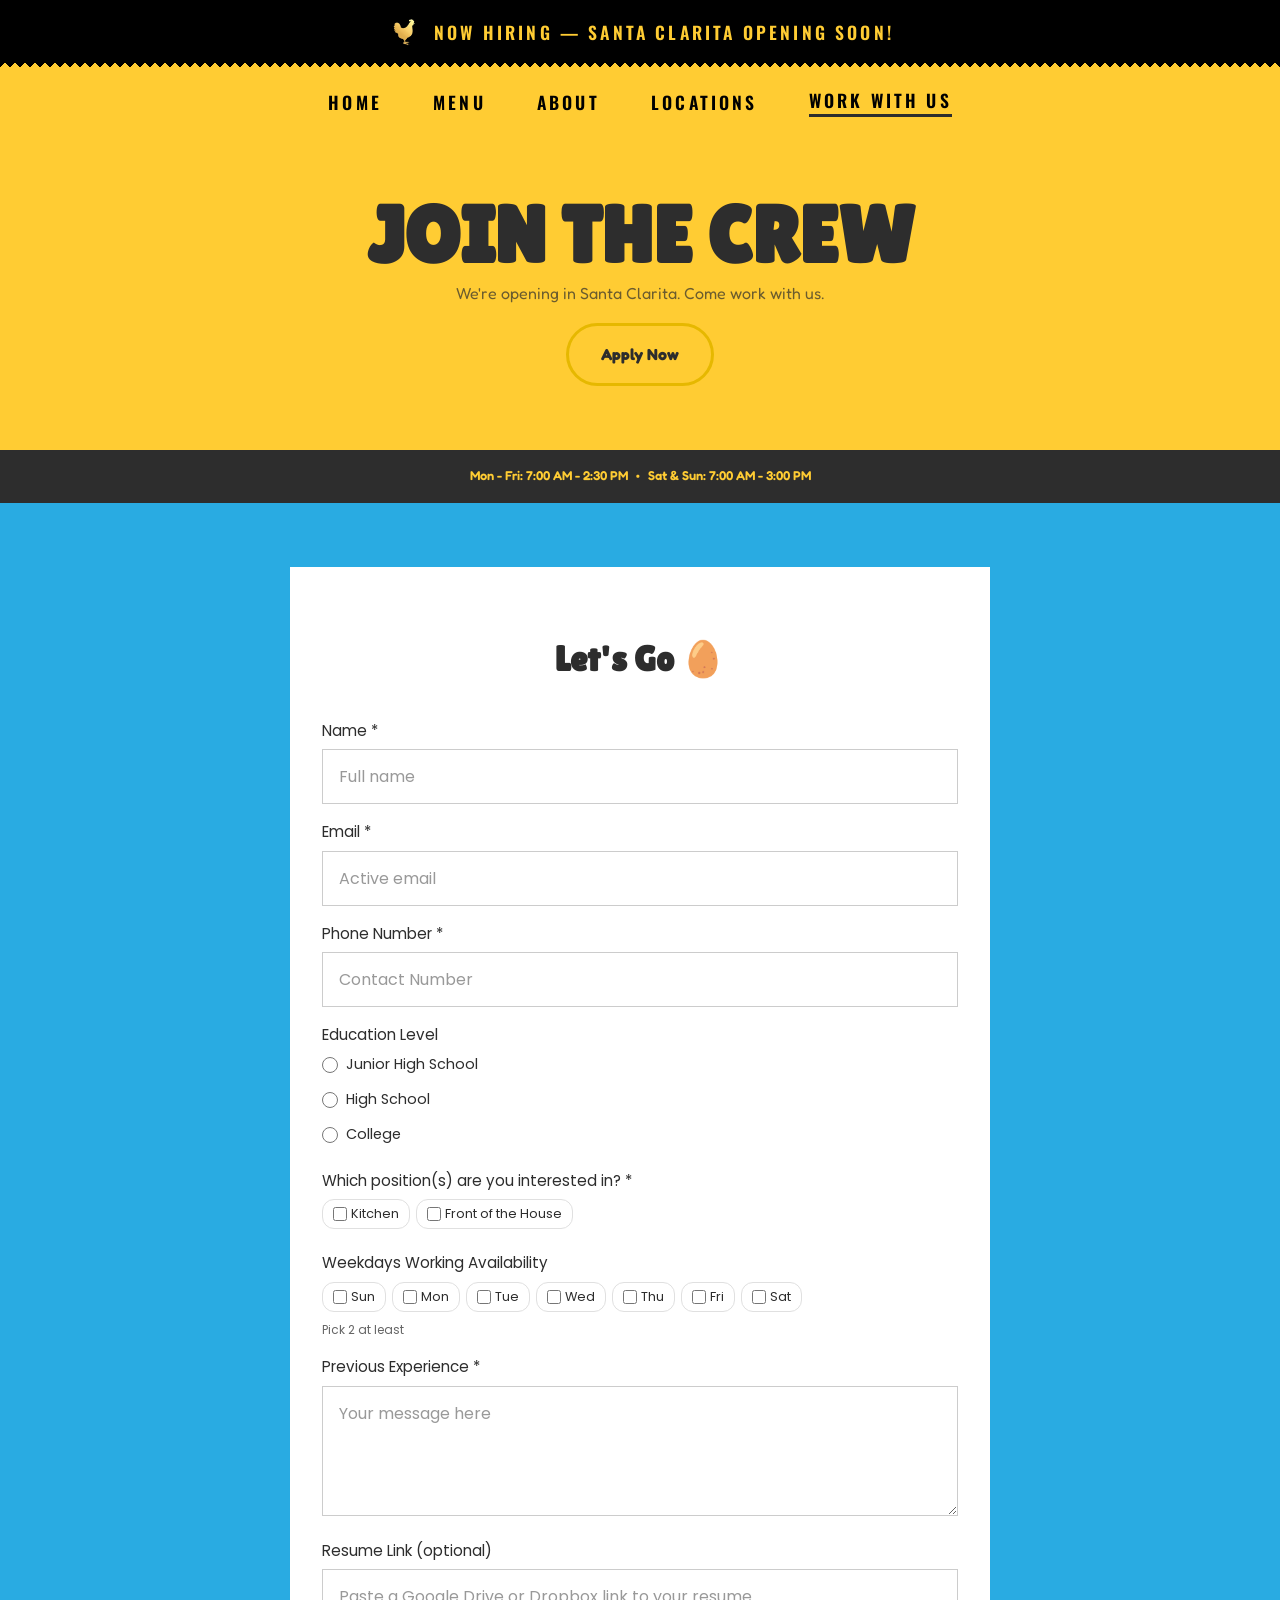
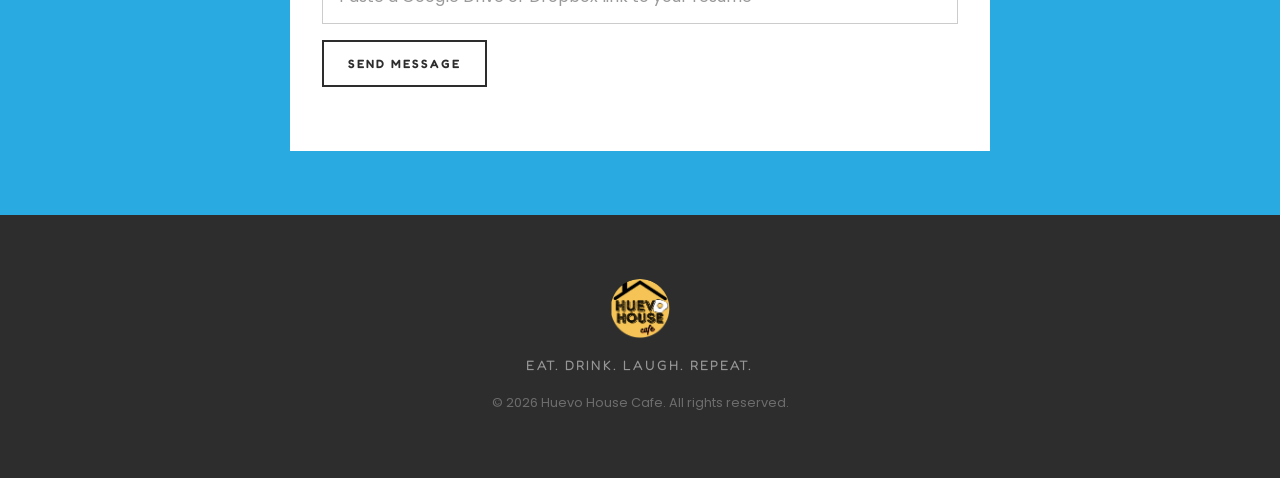
<file: careers.html>
<!DOCTYPE html>
<html lang="en">
<head>
  <meta charset="UTF-8">
  <meta name="viewport" content="width=device-width, initial-scale=1.0">
  <title>Work With Us — Huevo House | Santa Clarita Jobs</title>
  <meta name="description" content="Join the Huevo House crew in Santa Clarita! We're hiring cooks, servers, hosts, bussers, dishwashers and bartenders. Apply now.">
  <meta property="og:title" content="Work With Us — Huevo House">
  <meta property="og:description" content="We're hiring! Join the Huevo House crew in Santa Clarita.">
  <meta property="og:type" content="website">
  <link rel="preconnect" href="https://fonts.googleapis.com">
  <link rel="preconnect" href="https://fonts.gstatic.com" crossorigin>
  <link href="https://fonts.googleapis.com/css2?family=Lilita+One&family=Oswald:wght@500;600;700&family=Poppins:wght@400;500;600;700&family=Fredoka:wght@400;500;600;700&display=swap" rel="stylesheet">
  <link rel="stylesheet" href="styles.css?v=18">
  <style>
    .careers-hero {
      background: var(--yellow);
      padding: var(--space-xl) var(--space-lg);
      text-align: center;
    }

    .careers-hero h1 {
      font-family: var(--font-display);
      font-size: clamp(2.5rem, 2rem + 5vw, 5rem);
      color: var(--text);
      line-height: 0.95;
      margin-bottom: var(--space-sm);
    }

    .careers-hero p {
      font-family: var(--font-heading);
      font-size: 1rem;
      color: var(--text);
      opacity: 0.7;
      max-width: 420px;
      margin: 0 auto var(--space-md);
    }

    .egg-anim-container {
      width: 150px;
      height: 150px;
      margin: 0 auto var(--space-md);
      position: relative;
      overflow: visible;
    }

    .egg-video-hero,
    .egg-video-thankyou {
      position: absolute;
      top: 50%;
      left: 50%;
      transform: translate(-50%, -50%);
      width: 300px;
      height: 300px;
      pointer-events: none;
    }

    @media (max-width: 768px) {
      .egg-anim-container {
        width: 100px;
        height: 100px;
      }
      .egg-video-hero,
      .egg-video-thankyou {
        width: 200px;
        height: 200px;
      }
    }

    .breadcrumb {
      font-family: var(--font-body);
      font-size: 0.8rem;
      color: var(--text);
      opacity: 0.4;
      margin-bottom: var(--space-md);
    }

    .breadcrumb a { opacity: 0.7; }
    .breadcrumb a:hover { opacity: 1; }

    /* Compact positions list */
    .positions-list {
      display: flex;
      flex-wrap: wrap;
      gap: var(--space-sm);
      justify-content: center;
      margin: var(--space-lg) auto;
      max-width: 700px;
    }

    .pos-chip {
      display: inline-flex;
      align-items: center;
      gap: 6px;
      background: var(--white);
      border: 2px solid var(--yellow-dark);
      border-radius: var(--radius-pill);
      padding: 8px 16px;
      font-family: var(--font-heading);
      font-weight: 600;
      font-size: 0.85rem;
      color: var(--text);
    }

    .pos-chip:nth-child(even) { border-color: var(--blue); }

    .pos-chip .pay {
      color: var(--blue-dark);
      font-size: 0.8rem;
    }

    /* Perks inline */
    .perks-bar {
      display: flex;
      flex-wrap: wrap;
      gap: var(--space-sm);
      justify-content: center;
      padding: var(--space-md) var(--space-lg);
      background: var(--text);
    }

    .perks-bar span {
      color: var(--yellow);
      font-family: var(--font-heading);
      font-weight: 600;
      font-size: 0.8rem;
    }

    /* Form section */
    .apply-section {
      background: var(--blue);
      padding: var(--space-xl) var(--space-lg);
    }

    .apply-form {
      background: var(--white);
      border-radius: 0;
      padding: var(--space-xl) var(--space-lg);
      max-width: 700px;
      margin: 0 auto;
    }

    .apply-form h3 {
      font-family: var(--font-display);
      font-size: clamp(1.5rem, 1rem + 2vw, 2.2rem);
      margin-bottom: var(--space-lg);
      text-align: center;
    }

    .form-row {
      display: grid;
      grid-template-columns: 1fr 1fr;
      gap: var(--space-md);
    }

    .form-field { margin-bottom: var(--space-md); }

    .form-field label {
      display: block;
      font-family: 'Open Sans', var(--font-body), sans-serif;
      font-weight: 400;
      font-size: 0.95rem;
      margin-bottom: 6px;
      color: var(--text);
    }

    .form-field input,
    .form-field textarea,
    .form-field select {
      width: 100%;
      padding: 14px 16px;
      border: 1px solid #ccc;
      border-radius: 0;
      font-family: 'Open Sans', var(--font-body), sans-serif;
      font-size: 1rem;
      background: var(--white);
      outline: none;
      color: var(--text);
    }

    .form-field input::placeholder,
    .form-field textarea::placeholder {
      color: #999;
    }

    .form-field input:focus,
    .form-field textarea:focus,
    .form-field select:focus {
      border-style: dotted;
      border-color: inherit;
      border-width: thin;
    }

    .form-field select { appearance: none; cursor: pointer; }
    .form-field textarea { resize: vertical; }

    .apply-form .btn-primary {
      background: transparent;
      color: var(--text);
      border: 2px solid var(--text);
      border-radius: 0;
      font-size: 0.75rem;
      font-weight: 600;
      text-transform: uppercase;
      letter-spacing: 2px;
      padding: 14px 24px;
    }

    .apply-form .btn-primary:hover {
      background: var(--text);
      color: var(--white);
    }

    .avail-row {
      display: flex;
      flex-wrap: wrap;
      gap: 6px;
    }

    .avail-row label {
      display: flex;
      align-items: center;
      gap: 4px;
      font-size: 0.8rem;
      font-family: var(--font-body);
      cursor: pointer;
      padding: 4px 10px;
      border: 1.5px solid #E0E0E0;
      border-radius: var(--radius-sm);
    }

    .avail-row label:has(input:checked) {
      border-color: var(--blue);
      background: var(--blue-light);
    }

    .avail-row input[type="checkbox"] { accent-color: var(--blue); width: 14px; height: 14px; }

    .radio-group {
      display: flex;
      flex-direction: column;
      gap: 6px;
    }

    .radio-group label {
      display: flex;
      align-items: center;
      gap: 8px;
      font-family: var(--font-body);
      font-size: 0.9rem;
      cursor: pointer;
    }

    .radio-group input[type="radio"] { accent-color: var(--blue); width: 16px; height: 16px; }

    .form-note {
      font-size: 0.75rem;
      color: var(--text-light);
      margin-top: 2px;
    }

    .form-thankyou {
      display: none;
      text-align: center;
      padding: var(--space-xl);
    }

    .form-thankyou.show { display: block; }

    .form-thankyou h3 {
      font-family: var(--font-display);
      font-size: 1.8rem;
      margin-bottom: var(--space-sm);
    }

    /* All screens — no fixed header on careers page */
    .site-header { position: relative !important; }
    .header-scrolled { display: none !important; }

    @media (max-width: 768px) {
      .form-row { grid-template-columns: 1fr; }
      .careers-hero { padding-top: var(--space-lg); padding-bottom: var(--space-lg); }
      .careers-hero h1 { font-size: 2.5rem; }
      .apply-section { padding: var(--space-lg) var(--space-md); }
      .apply-form { padding: var(--space-lg) var(--space-md); }
      .form-field input,
      .form-field textarea,
      .form-field select { font-size: 16px; padding: 12px 14px; }
      .avail-row { gap: 8px; }
      .avail-row label { padding: 8px 14px; font-size: 0.9rem; }
      .radio-group label { font-size: 1rem; padding: 4px 0; }
      .perks-bar { flex-direction: column; align-items: center; gap: 4px; padding: var(--space-sm) var(--space-md); }
      .perks-bar span { font-size: 0.75rem; }
      .nav-initial { display: none; }
      .scrolled-links { display: none; }
      .menu-toggle { display: flex; }
    }

    @media (max-width: 380px) {
      .careers-hero h1 { font-size: 2rem; }
      .apply-form { padding: var(--space-md); }
      .avail-row label { padding: 6px 10px; font-size: 0.85rem; }
    }
  </style>
</head>
<body>

  <!-- HEADER -->
  <header class="site-header" id="site-header">
    <div class="header-initial">
      <div class="announcement-bar">
        <img src="hen-gold.png" alt="Huevo House hen icon" class="announce-hen" width="36" height="36">
        <span>NOW HIRING — SANTA CLARITA OPENING SOON!</span>
      </div>
      <nav class="nav-initial" aria-label="Main navigation">
        <a href="index.html">Home</a>
        <a href="index.html#menu">Menu</a>
        <a href="index.html#about">About</a>
        <a href="index.html#locations">Locations</a>
        <a href="careers.html" style="border-bottom: 3px solid var(--text);">Work With Us</a>
      </nav>
    </div>
    <nav class="header-scrolled" aria-label="Main navigation">
      <a href="index.html" class="scrolled-logo">
        <img src="logo.png" alt="Huevo House" width="55" height="55">
      </a>
      <div class="scrolled-links">
        <a href="index.html">Home</a>
        <a href="index.html#menu">Menu</a>
        <a href="index.html#locations">Locations</a>
        <a href="careers.html">Work With Us</a>
      </div>
      <button class="menu-toggle" aria-label="Toggle menu" aria-expanded="false">
        <span></span><span></span><span></span>
      </button>
    </nav>
  </header>

  <div class="mobile-nav" aria-hidden="true">
    <a href="index.html">Home</a>
    <a href="index.html#menu">Menu</a>
    <a href="index.html#locations">Locations</a>
    <a href="careers.html">Work With Us</a>
  </div>

  <!-- HERO -->
  <section class="careers-hero">
    <h1>JOIN THE CREW</h1>
    <p>We're opening in Santa Clarita. Come work with us.</p>
    <a href="#apply" class="btn btn-primary">Apply Now</a>
  </section>

  <!-- PERKS BAR -->
  <div class="perks-bar">
    <span>Mon - Fri: 7:00 AM - 2:30 PM</span>
    <span>•</span>
    <span>Sat & Sun: 7:00 AM - 3:00 PM</span>
  </div>

  <!-- FORM -->
  <section id="apply" class="apply-section">
    <form class="apply-form" id="careers-form" action="https://api.web3forms.com/submit" method="POST">
      <input type="hidden" name="access_key" value="bc95ed06-00cb-4610-a3e2-906adbca9657">
      <input type="hidden" name="subject" value="New Job Application — Huevo House SC">
      <input type="hidden" name="redirect" value="https://huevohouse.github.io/huevo-house-website/careers.html#thankyou">
      <input type="checkbox" name="botcheck" style="display: none;">

      <h3>Let's Go 🥚</h3>

      <div class="form-field">
        <label for="fullname">Name *</label>
        <input type="text" id="fullname" name="Full Name" required placeholder="Full name">
      </div>

      <div class="form-field">
        <label for="email">Email *</label>
        <input type="email" id="email" name="Email" required placeholder="Active email">
      </div>

      <div class="form-field">
        <label for="phone">Phone Number *</label>
        <input type="tel" id="phone" name="Phone" required placeholder="Contact Number">
      </div>

      <div class="form-field">
        <label>Education Level</label>
        <div class="radio-group">
          <label><input type="radio" name="Education" value="Junior High School"> Junior High School</label>
          <label><input type="radio" name="Education" value="High School"> High School</label>
          <label><input type="radio" name="Education" value="College"> College</label>
        </div>
      </div>

      <div class="form-field">
        <label>Which position(s) are you interested in? *</label>
        <div class="avail-row">
          <label><input type="checkbox" name="Position" value="Kitchen"> Kitchen</label>
          <label><input type="checkbox" name="Position" value="Front of the House"> Front of the House</label>
        </div>
      </div>

      <div class="form-field">
        <label>Weekdays Working Availability</label>
        <div class="avail-row">
          <label><input type="checkbox" name="Availability" value="Sunday"> Sun</label>
          <label><input type="checkbox" name="Availability" value="Monday"> Mon</label>
          <label><input type="checkbox" name="Availability" value="Tuesday"> Tue</label>
          <label><input type="checkbox" name="Availability" value="Wednesday"> Wed</label>
          <label><input type="checkbox" name="Availability" value="Thursday"> Thu</label>
          <label><input type="checkbox" name="Availability" value="Friday"> Fri</label>
          <label><input type="checkbox" name="Availability" value="Saturday"> Sat</label>
        </div>
        <p class="form-note">Pick 2 at least</p>
      </div>

      <div class="form-field">
        <label for="experience">Previous Experience *</label>
        <textarea id="experience" name="Experience" rows="4" required placeholder="Your message here"></textarea>
      </div>

      <div class="form-field">
        <label for="resume">Resume Link (optional)</label>
        <input type="url" id="resume" name="Resume Link" placeholder="Paste a Google Drive or Dropbox link to your resume">
      </div>

      <button type="submit" class="btn btn-primary">SEND MESSAGE</button>
    </form>

    <div class="form-thankyou" id="thankyou">
      <h3>Shell Yeah! 🥚</h3>
      <p>We got your application. We'll reach out soon.</p>
    </div>
  </section>

  <!-- FOOTER -->
  <footer class="footer">
    <div class="footer-inner">
      <img src="logo.png" alt="Huevo House logo" class="footer-logo" width="60" height="60">
      <p class="footer-tagline">EAT. DRINK. LAUGH. REPEAT.</p>
      <p class="footer-copy">&copy; 2026 Huevo House Cafe. All rights reserved.</p>
    </div>
  </footer>

  <script>
    const header = document.getElementById('site-header');
    const initialH = document.querySelector('.header-initial');
    if (header && initialH) {
      const setH = () => header.style.setProperty('--initial-h', `-${initialH.offsetHeight}px`);
      setH();
      window.addEventListener('resize', setH);
      window.addEventListener('scroll', () => header.classList.toggle('scrolled', window.scrollY > 120));
    }

    const toggle = document.querySelector('.menu-toggle');
    const mobileNav = document.querySelector('.mobile-nav');
    if (toggle && mobileNav) {
      toggle.addEventListener('click', () => {
        const open = mobileNav.classList.toggle('open');
        toggle.setAttribute('aria-expanded', open);
        mobileNav.setAttribute('aria-hidden', !open);
      });
      mobileNav.querySelectorAll('a').forEach(a => a.addEventListener('click', () => {
        mobileNav.classList.remove('open');
      }));
    }

    if (window.location.hash === '#thankyou') {
      const f = document.getElementById('careers-form');
      const t = document.getElementById('thankyou');
      if (f && t) {
        f.style.display = 'none';
        t.classList.add('show');
        const vid = t.querySelector('.egg-video-thankyou');
        if (vid) { vid.play(); }
      }
    }
  </script>
</body>
</html>
</file>
<file: styles.css>
/* ===========================================
   HUEVO HOUSE — PLAYFUL DINER STYLE
   Brand colors: Yellow #FFCC33 + Blue #29ABE2
   =========================================== */

:root {
  --yellow: #FFCC33;
  --yellow-light: #FFF4CC;
  --yellow-dark: #E6B800;
  --blue: #29ABE2;
  --blue-light: #D6F0FB;
  --blue-dark: #1E8BBF;
  --white: #FFFFFF;
  --off-white: #FFFDF5;
  --text: #2D2D2D;
  --text-light: #666666;
  --orange: #FF8C42;

  --font-display: 'Lilita One', cursive;
  --font-heading: 'Fredoka', sans-serif;
  --font-body: 'Poppins', sans-serif;

  --radius: 20px;
  --radius-sm: 12px;
  --radius-lg: 30px;
  --radius-pill: 999px;

  --shadow: 0 4px 20px rgba(0, 0, 0, 0.08);
  --shadow-hover: 0 8px 30px rgba(0, 0, 0, 0.12);

  --space-xs: 4px;
  --space-sm: 8px;
  --space-md: 16px;
  --space-lg: 32px;
  --space-xl: 64px;
  --space-2xl: 96px;
  --space-section: clamp(4rem, 3rem + 5vw, 8rem);

  --max-width: 1100px;
}

/* --- RESET --- */
*, *::before, *::after {
  box-sizing: border-box;
  margin: 0;
  padding: 0;
}

html {
  scroll-behavior: smooth;
}

body {
  font-family: var(--font-body);
  font-size: 16px;
  color: var(--text);
  background: var(--off-white);
  line-height: 1.6;
  overflow-x: hidden;
}

a { color: inherit; text-decoration: none; }
img, svg, video, canvas { display: block; max-width: 100%; }

/* --- SITE HEADER --- */
.site-header {
  position: fixed;
  top: 0;
  left: 0;
  right: 0;
  z-index: 100;
  transition: transform 0.55s cubic-bezier(0.16, 1, 0.3, 1);
}

/* When scrolled, slide entire header up by the initial header's height,
   bringing the scrolled bar into view from below */
.site-header.scrolled {
  transform: translateY(var(--initial-h, -100px));
}

.header-initial {
}

.announcement-bar {
  display: flex;
  align-items: center;
  justify-content: center;
  gap: 12px;
  background: #000000;
  color: var(--yellow);
  padding: 14px var(--space-lg) 20px;
  font-family: 'Oswald', sans-serif;
  font-weight: 600;
  font-size: 1.1rem;
  letter-spacing: 0.18em;
  text-transform: uppercase;
  position: relative;
}

/* Zigzag border — bottom edge, filled translucent yellow triangles pointing up */
.announcement-bar::after {
  content: '';
  position: absolute;
  bottom: 0;
  left: 0;
  right: 0;
  height: 10px;
  background:
    linear-gradient(45deg, #FFCC33 5px, transparent 5px),
    linear-gradient(-45deg, #FFCC33 5px, transparent 5px);
  background-size: 10px 10px;
  background-position: top;
}

.announce-hen {
  flex-shrink: 0;
}

.nav-initial {
  display: flex;
  align-items: center;
  justify-content: center;
  gap: clamp(var(--space-lg), 4vw, var(--space-xl));
  padding: var(--space-md) var(--space-lg);
  background: var(--yellow);
  font-family: 'Oswald', sans-serif;
  font-weight: 600;
  font-size: 1.1rem;
  text-transform: uppercase;
  letter-spacing: 0.18em;
  color: #000000;
}

.nav-initial a {
  color: #000000;
  transition: opacity 0.2s;
}

.nav-initial a:hover {
  opacity: 0.6;
}

/* --- STATE 2: Scrolled header (sits below initial, revealed by slide) --- */
.header-scrolled {
  display: none;
  align-items: center;
  justify-content: space-between;
  padding: 8px var(--space-lg);
  background: #000000;
}

.site-header.scrolled .header-scrolled {
  display: flex;
}

.scrolled-logo img {
  border-radius: 50%;
  overflow: hidden;
  background: #000000;
  object-fit: cover;
  clip-path: circle(50%);
}

.scrolled-links {
  display: flex;
  align-items: center;
  gap: clamp(var(--space-md), 3vw, var(--space-xl));
  font-family: 'Oswald', sans-serif;
  font-weight: 700;
  font-size: 1.05rem;
  text-transform: uppercase;
  letter-spacing: 0.14em;
  color: var(--yellow);
  margin-left: auto;
}

.scrolled-links a {
  color: var(--yellow);
  transition: opacity 0.2s;
}

.scrolled-links a:hover {
  opacity: 0.7;
}

/* When scrolled, initial header is offscreen (handled by parent transform) */
.site-header.scrolled .header-initial {
  pointer-events: none;
}

.menu-toggle {
  display: none;
  flex-direction: column;
  gap: 5px;
  background: none;
  border: none;
  cursor: pointer;
  padding: var(--space-sm);
}

.menu-toggle span {
  display: block;
  width: 26px;
  height: 3px;
  background: var(--yellow);
  border-radius: 2px;
  transition: transform 0.2s;
}

.mobile-nav {
  display: none;
  position: fixed;
  top: 70px;
  left: 0;
  right: 0;
  z-index: 99;
  flex-direction: column;
  background: var(--text);
  padding: var(--space-md) var(--space-lg);
  gap: var(--space-md);
  font-family: var(--font-heading);
  font-weight: 700;
  font-size: 1.1rem;
  color: var(--yellow);
  box-shadow: var(--shadow);
}

.mobile-nav a { color: var(--yellow); }
.mobile-nav.open { display: flex; }

/* --- HERO --- */
.hero {
  position: relative;
  min-height: 100vh;
  display: flex;
  align-items: center;
  justify-content: center;
  background: var(--yellow);
  overflow: hidden;
  padding-top: 120px;
}

.hero-content {
  position: relative;
  z-index: 2;
  text-align: center;
  padding: var(--space-lg);
}

.hero-super {
  font-family: var(--font-heading);
  font-size: clamp(0.7rem, 0.6rem + 0.8vw, 1rem);
  font-weight: 600;
  letter-spacing: 0.15em;
  text-transform: uppercase;
  color: var(--text);
  opacity: 0.6;
  margin-bottom: var(--space-md);
}

/* HUEV[egg] title */
.hero-title {
  font-family: var(--font-display);
  font-size: clamp(4rem, 2rem + 10vw, 11rem);
  line-height: 0.95;
  color: var(--text);
  display: flex;
  align-items: center;
  justify-content: center;
  gap: 0;
}

.hero-title-line2 {
  display: block;
  margin-top: -0.05em;
}

.hero-word {
  display: inline-block;
}

/* Egg slot — the "O" replacement */
.egg-slot {
  display: inline-block;
  width: 1.2em;
  height: 1.2em;
  position: relative;
  overflow: visible;
  flex-shrink: 0;
  vertical-align: middle;
  margin: 0 -0.15em;
}

/* Transparent WebM — sized so the egg within the video matches letter height */
.egg-video {
  position: absolute;
  top: 50%;
  left: 50%;
  width: auto;
  height: auto;
  min-width: 500px;
  min-height: 500px;
  transform: translate(-50%, -50%);
  pointer-events: none;
  /* Start offset: nudge left and up so whole egg sits closer to V */
  animation: egg-settle 3s ease-in-out forwards;
}

@keyframes egg-settle {
  /* Whole egg phase — shifted left and slightly down, close to V */
  0% { transform: translate(-57%, -53%) scale(1); }
  40% { transform: translate(-57%, -53%) scale(1); }
  /* Cracking — ease toward final position */
  60% { transform: translate(-52%, -52%) scale(0.92); }
  /* Fried egg — slightly smaller, nudged left to overlap V a tiny bit */
  80%, 100% { transform: translate(-53%, -50%) scale(0.85); }
}

.hero-tagline {
  font-family: var(--font-display);
  font-size: clamp(1.1rem, 0.8rem + 1.5vw, 2rem);
  margin-top: var(--space-lg);
  color: var(--text);
  letter-spacing: 0.05em;
}

.hero-sub {
  font-family: 'Oswald', sans-serif;
  font-size: clamp(1rem, 0.8rem + 0.8vw, 1.35rem);
  font-weight: 600;
  letter-spacing: 0.12em;
  text-transform: uppercase;
  margin-top: var(--space-md);
  color: var(--text);
  opacity: 0.7;
}

.hero-actions {
  display: flex;
  gap: var(--space-md);
  justify-content: center;
  flex-wrap: wrap;
  margin-top: var(--space-lg);
}

/* Side artwork in hero */
.hero-art {
  position: absolute;
  top: 0;
  height: 100%;
  width: 30vw;
  z-index: 1;
  opacity: 0.5;
  pointer-events: none;
  object-fit: cover;
}

.hero-art-left {
  left: 0;
  object-position: left center;
  mask-image: linear-gradient(to right, black 30%, transparent 100%);
  -webkit-mask-image: linear-gradient(to right, black 30%, transparent 100%);
}

.hero-art-right {
  right: 0;
  object-position: right center;
  mask-image: linear-gradient(to left, black 30%, transparent 100%);
  -webkit-mask-image: linear-gradient(to left, black 30%, transparent 100%);
}

/* (scroll-hint and spacer removed — egg auto-plays on load) */

/* --- OPEN BANNER --- */
.open-banner {
  background: var(--blue);
  color: var(--white);
  text-align: center;
  padding: var(--space-md) var(--space-lg);
  font-family: var(--font-heading);
  font-weight: 700;
  font-size: 0.85rem;
  letter-spacing: 0.08em;
}

.open-banner-inner {
  display: flex;
  align-items: center;
  justify-content: center;
  gap: var(--space-sm);
}

.open-dot {
  width: 10px;
  height: 10px;
  background: #4ADE80;
  border-radius: 50%;
  display: inline-block;
  animation: pulse-dot 2s infinite;
}

@keyframes pulse-dot {
  0%, 100% { opacity: 1; transform: scale(1); }
  50% { opacity: 0.5; transform: scale(1.3); }
}

/* --- MARQUEE --- */
.marquee {
  background: var(--text);
  color: var(--yellow);
  overflow: hidden;
  padding: var(--space-md) 0;
  font-family: var(--font-display);
  font-size: clamp(0.9rem, 0.8rem + 0.8vw, 1.3rem);
}

.marquee-track {
  display: flex;
  gap: var(--space-lg);
  white-space: nowrap;
  animation: marquee 40s linear infinite;
  width: max-content;
}

.marquee-track span::after {
  content: '•';
  margin-left: var(--space-lg);
  opacity: 0.4;
}

.marquee-track span { flex-shrink: 0; }

@keyframes marquee {
  from { transform: translateX(0); }
  to { transform: translateX(-50%); }
}

/* --- SECTIONS --- */
.section {
  padding: var(--space-section) var(--space-lg);
}

.section-yellow {
  background: var(--yellow-light);
}

.section-eggs {
  background-color: var(--blue);
  background-image: url('eggs-pattern.png');
  background-size: cover;
  background-repeat: no-repeat;
  background-position: center;
}

.section-eggs .section-title,
.section-eggs .section-subtitle {
  color: var(--white);
}

.section-eggs .menu-card {
  background: rgba(255, 255, 255, 0.95);
  border-color: var(--yellow);
}

.section-eggs .menu-card:nth-child(even) {
  border-color: var(--white);
}

.section-inner {
  max-width: var(--max-width);
  margin: 0 auto;
}

.section-title {
  font-family: var(--font-display);
  font-size: clamp(2.5rem, 2rem + 4vw, 5rem);
  color: var(--text);
  margin-bottom: var(--space-sm);
}

.title-icon {
  display: inline-block;
  animation: wiggle 3s ease-in-out infinite;
}

@keyframes wiggle {
  0%, 100% { transform: rotate(0deg); }
  25% { transform: rotate(-8deg); }
  75% { transform: rotate(8deg); }
}

.section-subtitle {
  font-family: var(--font-heading);
  font-size: 1rem;
  color: var(--text-light);
  margin-bottom: var(--space-xl);
}

.section-cta {
  text-align: center;
  margin-top: var(--space-xl);
}

/* --- BUTTONS --- */
.btn {
  display: inline-block;
  font-family: var(--font-heading);
  font-weight: 700;
  font-size: 1rem;
  padding: var(--space-md) var(--space-lg);
  border-radius: var(--radius-pill);
  border: 3px solid var(--text);
  cursor: pointer;
  transition: transform 0.2s, box-shadow 0.2s;
  text-align: center;
  background: none;
  color: var(--text);
}

.btn:hover {
  transform: translateY(-3px);
  box-shadow: var(--shadow-hover);
}

.btn:active {
  transform: translateY(0);
}

.btn-primary {
  background: var(--yellow);
  border-color: var(--yellow-dark);
}

.btn-blue {
  background: var(--blue);
  color: var(--white);
  border-color: var(--blue-dark);
}

.btn-outline {
  background: transparent;
  border-color: var(--text);
}

.btn-outline:hover {
  background: var(--text);
  color: var(--white);
}

.btn-white {
  background: var(--white);
  color: var(--text);
  border-color: var(--white);
}

.btn-lg {
  font-size: 1.15rem;
  padding: var(--space-md) var(--space-xl);
}

.btn-full {
  width: 100%;
}

/* --- MENU GRID --- */
.menu-grid {
  display: grid;
  grid-template-columns: repeat(auto-fill, minmax(300px, 1fr));
  gap: var(--space-lg);
}

.menu-card {
  background: var(--white);
  border-radius: var(--radius);
  padding: var(--space-lg);
  box-shadow: var(--shadow);
  transition: transform 0.2s, box-shadow 0.2s;
  border: 3px solid transparent;
}

.menu-card:nth-child(odd) { border-color: var(--yellow); }
.menu-card:nth-child(even) { border-color: var(--blue); }

.menu-card:hover {
  transform: translateY(-6px);
  box-shadow: var(--shadow-hover);
}

.card-icon {
  font-size: 2.5rem;
  margin-bottom: var(--space-md);
}

.menu-card h3 {
  font-family: var(--font-heading);
  font-weight: 700;
  font-size: 1.25rem;
  margin-bottom: var(--space-sm);
  color: var(--text);
}

.menu-card p {
  font-size: 0.9rem;
  color: var(--text-light);
  line-height: 1.5;
}

/* --- ABOUT — Pop Art Style --- */
.about-section {
  position: relative;
  overflow: hidden;
  background: var(--yellow);
}

/* Halftone dot overlay */
.about-halftone {
  position: absolute;
  inset: 0;
  background: radial-gradient(circle, rgba(0,0,0,0.06) 1px, transparent 1px);
  background-size: 8px 8px;
  pointer-events: none;
  z-index: 0;
}

/* Decorative elements */
.about-decor-egg {
  position: absolute;
  top: 30px;
  right: 40px;
  opacity: 0.15;
  pointer-events: none;
  z-index: 0;
}

.about-decor-flourish {
  position: absolute;
  bottom: 20px;
  left: -10px;
  opacity: 0.08;
  pointer-events: none;
  z-index: 0;
  transform: rotate(15deg);
}

.about-decor-rooster {
  position: absolute;
  top: 20px;
  left: 30px;
  width: 80px;
  height: 80px;
  border-radius: 50%;
  object-fit: cover;
  opacity: 0.12;
  pointer-events: none;
  z-index: 0;
}

/* Inner layout */
.about-inner {
  position: relative;
  z-index: 1;
  display: grid;
  grid-template-columns: auto 1fr;
  gap: var(--space-xl);
  align-items: center;
}

/* Pop art illustration */
.about-art {
  position: relative;
}

.about-art-img {
  width: clamp(220px, 30vw, 380px);
  height: auto;
  border-radius: var(--radius-lg);
  border: 5px solid var(--text);
  box-shadow: 8px 8px 0 var(--text);
  object-fit: cover;
}

/* Content side */
.about-content {
  padding: var(--space-md) 0;
}

.about-heading {
  font-family: var(--font-display);
  font-size: clamp(2.2rem, 1.5rem + 3vw, 3.5rem);
  color: var(--text);
  margin-bottom: var(--space-xs);
  line-height: 1;
}

.about-accent-line {
  width: 60px;
  height: 5px;
  background: var(--blue);
  border-radius: 3px;
  margin-bottom: var(--space-lg);
}

.about-quote {
  font-family: var(--font-display);
  font-size: clamp(1.1rem, 0.9rem + 1vw, 1.5rem);
  color: var(--text);
  margin-bottom: var(--space-lg);
  padding: var(--space-md) var(--space-lg);
  background: rgba(255, 255, 255, 0.5);
  border-left: 5px solid var(--text);
  border-radius: 0 var(--radius-sm) var(--radius-sm) 0;
  line-height: 1.4;
}

.about-lead {
  font-size: 1.05rem;
  line-height: 1.7;
  margin-bottom: var(--space-md);
  color: var(--text);
}

.about-body {
  font-size: 0.95rem;
  line-height: 1.7;
  color: var(--text);
  margin-bottom: var(--space-lg);
}

.about-body em {
  font-style: italic;
  opacity: 0.7;
}

/* Stats row — horizontal, bold pop art style */
.about-stats-row {
  display: flex;
  align-items: center;
  gap: var(--space-lg);
  padding: var(--space-md) var(--space-lg);
  background: var(--text);
  border-radius: var(--radius);
  color: var(--yellow);
}

.about-stat {
  display: flex;
  flex-direction: column;
  align-items: center;
  text-align: center;
  flex: 1;
}

.about-stat-num {
  font-family: var(--font-display);
  font-size: clamp(2rem, 1.5rem + 2vw, 3rem);
  line-height: 1;
  color: var(--yellow);
}

.about-stat-label {
  font-family: var(--font-heading);
  font-size: 0.7rem;
  font-weight: 600;
  text-transform: uppercase;
  letter-spacing: 0.12em;
  color: rgba(255, 204, 51, 0.6);
  margin-top: 2px;
}

.about-stat-divider {
  width: 2px;
  height: 40px;
  background: rgba(255, 204, 51, 0.2);
  border-radius: 1px;
  flex-shrink: 0;
}

/* Responsive */
@media (max-width: 768px) {
  .about-inner {
    grid-template-columns: 1fr;
    text-align: center;
  }

  .about-art {
    display: flex;
    justify-content: center;
  }

  .about-art-img {
    width: 60vw;
    max-width: 280px;
  }

  .about-accent-line {
    margin-left: auto;
    margin-right: auto;
  }

  .about-quote {
    text-align: left;
  }

  .about-stats-row {
    gap: var(--space-md);
    padding: var(--space-md);
  }

  .about-decor-egg,
  .about-decor-flourish,
  .about-decor-rooster { display: none; }
}

/* --- ORDER --- */
.order-grid {
  display: grid;
  grid-template-columns: 1fr 1fr;
  gap: var(--space-lg);
}

.order-card {
  display: flex;
  flex-direction: column;
  align-items: center;
  justify-content: center;
  padding: var(--space-2xl) var(--space-lg);
  border-radius: var(--radius-lg);
  text-decoration: none;
  transition: transform 0.2s, box-shadow 0.2s;
  border: 4px solid transparent;
}

.order-card:hover {
  transform: translateY(-6px);
  box-shadow: var(--shadow-hover);
}

.order-yellow {
  background: var(--yellow);
  border-color: var(--yellow-dark);
}

.order-blue {
  background: var(--blue);
  color: var(--white);
  border-color: var(--blue-dark);
}

.order-name {
  font-family: var(--font-display);
  font-size: clamp(2rem, 1.5rem + 2vw, 3.5rem);
}

.order-btn {
  font-family: var(--font-heading);
  font-weight: 700;
  font-size: 1rem;
  margin-top: var(--space-md);
  opacity: 0.8;
}

/* --- HUNGRY YET WIDGET --- */
#hungry-yet-widget {
  position: relative;
}

/* Zigzag top edge */
#hungry-yet-widget::before {
  content: '';
  position: absolute;
  top: -20px;
  left: 0;
  right: 0;
  height: 20px;
  z-index: 5;
  background:
    linear-gradient(45deg, #29ABE2 10px, transparent 10px),
    linear-gradient(-45deg, #29ABE2 10px, transparent 10px);
  background-size: 20px 20px;
  background-position: top;
}


/* CTA layout — side scenes flanking center text */
.cta-section {
  display: flex;
  align-items: center;
  justify-content: center;
  gap: var(--space-lg);
  overflow: hidden;
}

.cta-text {
  position: relative;
  z-index: 2;
}

.cta-text h2 {
  font-family: var(--font-display);
  font-size: clamp(2rem, 1.5rem + 3vw, 4rem);
}

.cta-text p {
  font-family: var(--font-heading);
  font-size: 1.1rem;
  margin: var(--space-sm) 0 var(--space-lg);
  opacity: 0.85;
}

/* Scene containers */
.cta-scene {
  position: relative;
  width: 180px;
  height: 200px;
  flex-shrink: 0;
}

.cta-scene-right {
  transform: scaleX(-1);
}

.cta-egg-stack {
  position: absolute;
  bottom: 0;
  right: 0;
  z-index: 1;
}

.cta-bacon {
  position: absolute;
  bottom: 20px;
  left: -120px;
  z-index: 2;
  opacity: 0;
}

.cta-egg-splat {
  position: absolute;
  z-index: 0;
  opacity: 0;
}

.cta-splat-1 { bottom: 0; right: 20px; }
.cta-splat-2 { bottom: 30px; right: -10px; }
.cta-splat-3 { bottom: -10px; right: 50px; }

@media (max-width: 768px) {
  .cta-scene { display: none; }
  .cta-section { display: block; }
}

/* --- LOCATIONS --- */
.locations-grid {
  display: grid;
  grid-template-columns: repeat(auto-fit, minmax(300px, 1fr));
  gap: var(--space-lg);
}

.location-card {
  background: var(--white);
  border-radius: var(--radius);
  padding: var(--space-lg);
  box-shadow: var(--shadow);
  border: 3px solid var(--yellow);
}

.loc-badge {
  display: inline-block;
  background: var(--yellow);
  padding: var(--space-xs) var(--space-md);
  border-radius: var(--radius-pill);
  font-family: var(--font-heading);
  font-weight: 700;
  font-size: 0.75rem;
  letter-spacing: 0.1em;
  margin-bottom: var(--space-md);
}

.loc-badge-blue {
  background: var(--blue);
  color: var(--white);
}

.location-card h3 {
  font-family: var(--font-heading);
  font-weight: 700;
  font-size: 1.3rem;
  margin-bottom: var(--space-sm);
}

.location-card address {
  font-style: normal;
  color: var(--text-light);
  margin-bottom: var(--space-md);
}

.loc-detail {
  font-size: 0.9rem;
  margin-bottom: var(--space-xs);
}

.location-card .btn {
  margin-top: var(--space-md);
}

/* --- CONTACT --- */
.contact-grid {
  display: grid;
  grid-template-columns: 1fr 1.3fr;
  gap: var(--space-xl);
  align-items: start;
}

.contact-info p {
  font-size: 1rem;
  line-height: 1.7;
  margin-bottom: var(--space-lg);
}

.social-links {
  display: grid;
  grid-template-columns: 1fr 1fr;
  gap: var(--space-sm);
}

.social-btn {
  display: block;
  background: var(--white);
  border: 3px solid var(--yellow);
  border-radius: var(--radius-sm);
  padding: var(--space-md);
  font-family: var(--font-heading);
  font-weight: 600;
  font-size: 0.9rem;
  text-align: center;
  transition: transform 0.2s, box-shadow 0.2s;
}

.social-btn:hover {
  transform: translateY(-3px);
  box-shadow: var(--shadow-hover);
}

/* --- FORM --- */
.contact-form {
  background: var(--white);
  border-radius: var(--radius);
  padding: var(--space-lg);
  box-shadow: var(--shadow);
  border: 3px solid var(--yellow);
}

.contact-form h3 {
  font-family: var(--font-display);
  font-size: 1.5rem;
  margin-bottom: var(--space-lg);
}

.form-field {
  margin-bottom: var(--space-md);
}

.form-field label {
  display: block;
  font-family: var(--font-heading);
  font-weight: 600;
  font-size: 0.85rem;
  margin-bottom: var(--space-xs);
  color: var(--text);
}

.form-field input,
.form-field textarea {
  width: 100%;
  padding: var(--space-md);
  border: 2px solid #E0E0E0;
  border-radius: var(--radius-sm);
  font-family: var(--font-body);
  font-size: 1rem;
  background: var(--off-white);
  transition: border-color 0.2s, box-shadow 0.2s;
  outline: none;
}

.form-field input:focus,
.form-field textarea:focus {
  border-color: var(--blue);
  box-shadow: 0 0 0 3px var(--blue-light);
}

.form-field textarea {
  resize: vertical;
}

/* --- FOOTER --- */
.footer {
  background: var(--text);
  color: var(--white);
  text-align: center;
  padding: var(--space-xl) var(--space-lg);
}

.footer-inner {
  max-width: var(--max-width);
  margin: 0 auto;
}

.footer-logo {
  margin: 0 auto var(--space-md);
  border-radius: 50%;
}

.footer-tagline {
  font-family: var(--font-heading);
  font-size: 0.85rem;
  letter-spacing: 0.15em;
  opacity: 0.5;
  margin-bottom: var(--space-md);
}

.footer-socials {
  display: flex;
  justify-content: center;
  gap: var(--space-lg);
  margin-bottom: var(--space-md);
}

.footer-socials a {
  font-family: var(--font-heading);
  font-weight: 700;
  font-size: 0.85rem;
  opacity: 0.4;
  transition: opacity 0.2s, color 0.2s;
}

.footer-socials a:hover {
  opacity: 1;
  color: var(--yellow);
}

.footer-copy {
  font-size: 0.8rem;
  opacity: 0.3;
}

/* --- SCROLL REVEAL --- */
.reveal {
  opacity: 0;
  transform: translateY(25px);
}

.reveal.active {
  opacity: 1;
  transform: translateY(0);
  transition: opacity 0.5s ease, transform 0.5s ease;
}

/* --- RESPONSIVE --- */
@media (max-width: 768px) {
  .nav-initial { display: none; }
  .scrolled-links { display: none; }
  .menu-toggle { display: flex; }

  .hero-title {
    font-size: clamp(3rem, 12vw, 6rem);
  }

  .about-grid { grid-template-columns: 1fr; }
  .about-stats { flex-direction: row; flex-wrap: wrap; }
  .stat-card { flex: 1; min-width: 100px; }

  .contact-grid { grid-template-columns: 1fr; }
  .menu-grid { grid-template-columns: 1fr; }
  .order-grid { grid-template-columns: 1fr; }
  .social-links { grid-template-columns: 1fr 1fr; }

  .hero-art { display: none; }
}

@media (max-width: 480px) {
  .topbar { padding: var(--space-sm) var(--space-md); }
  .hero-title { font-size: clamp(2.5rem, 15vw, 5rem); }
  .locations-grid { grid-template-columns: 1fr; }
}

/* --- REDUCED MOTION --- */
@media (prefers-reduced-motion: reduce) {
  *, *::before, *::after {
    animation-duration: 0.01ms !important;
    animation-iteration-count: 1 !important;
    transition-duration: 0.01ms !important;
  }
  .marquee-track { animation: none; }
  html { scroll-behavior: auto; }
}
</file>
